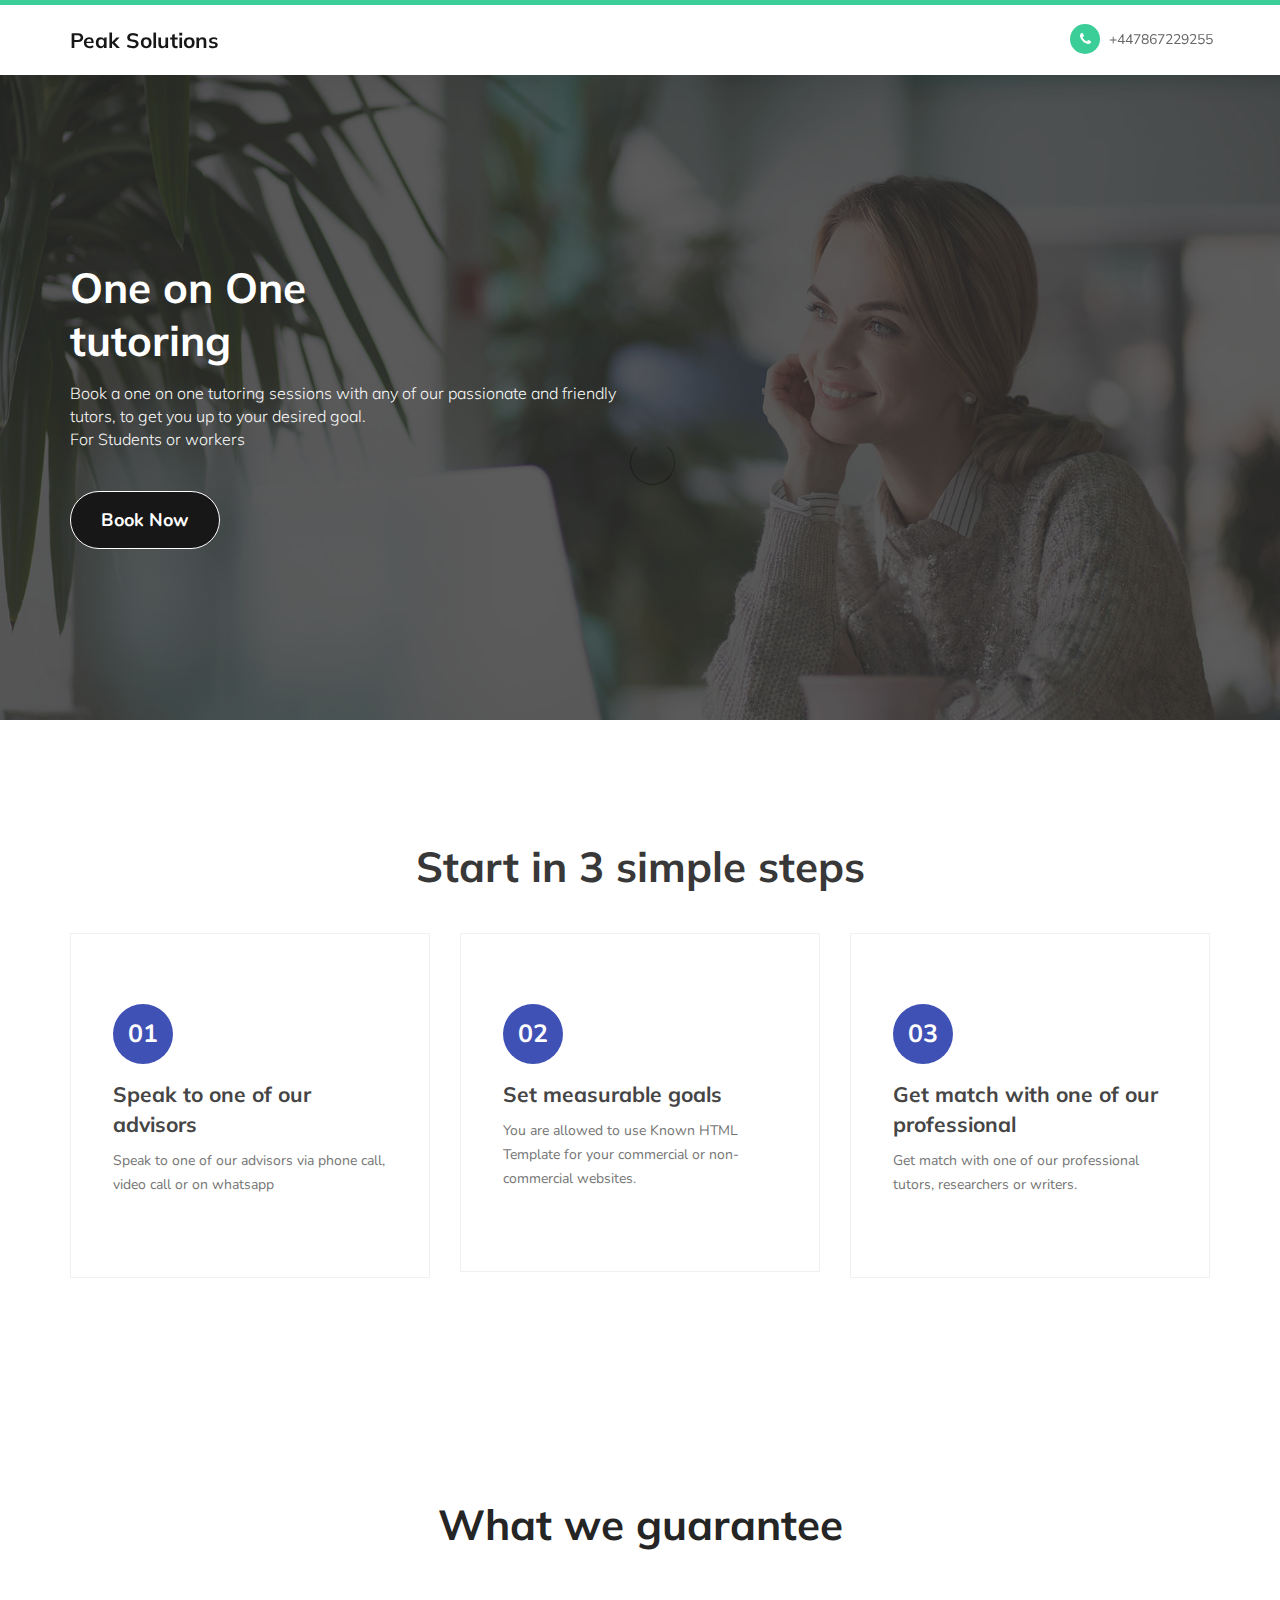
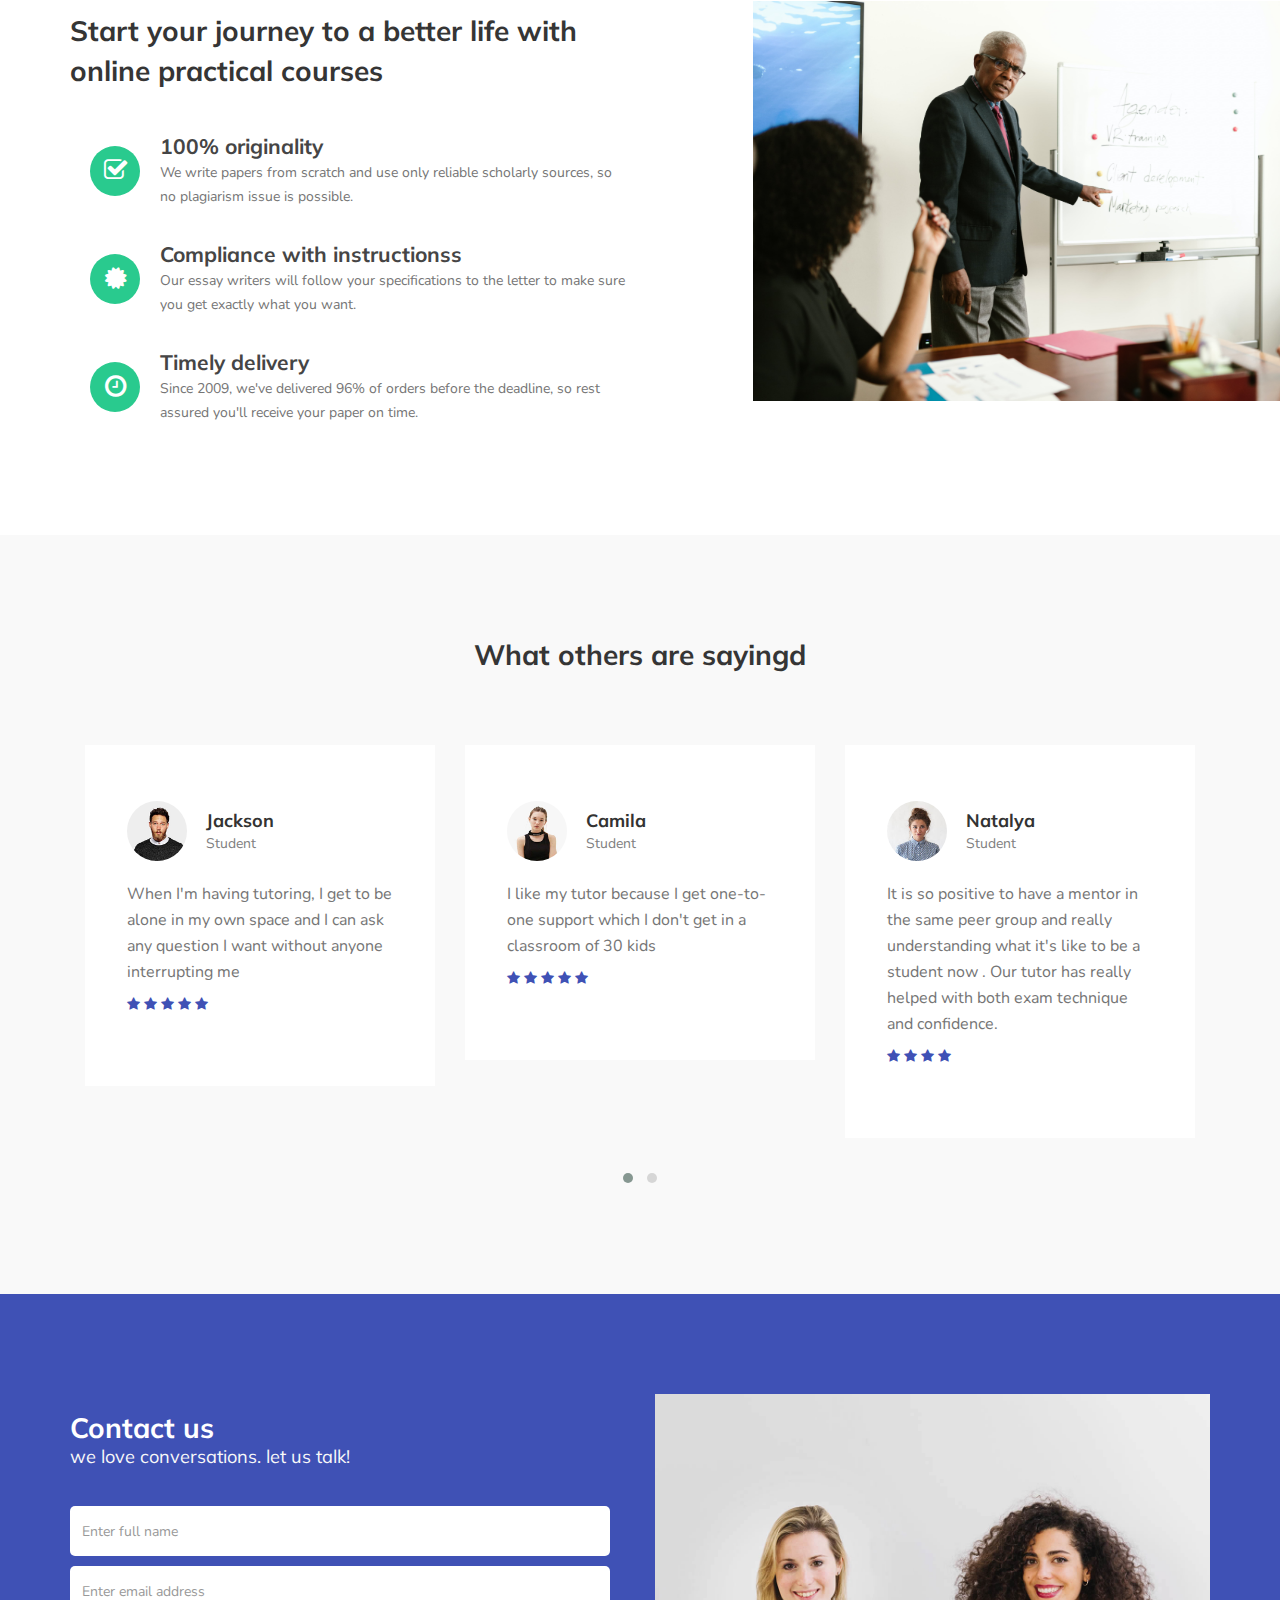
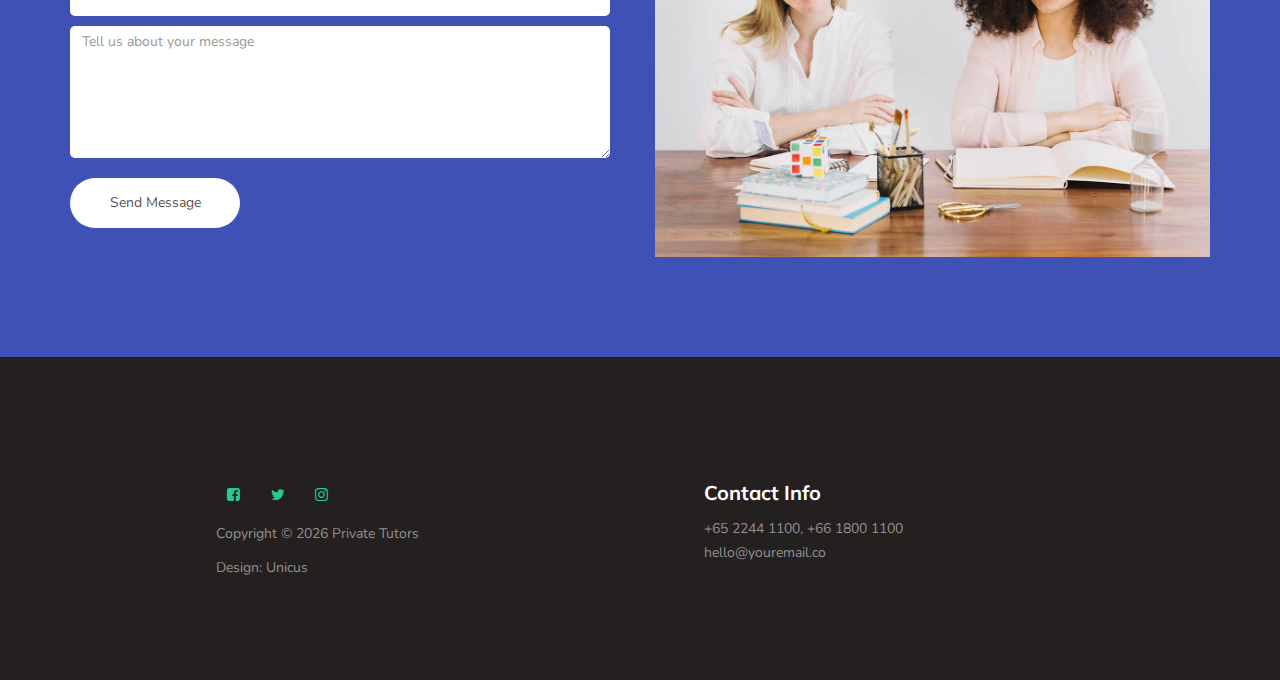
<file: ps/index.html>
<!DOCTYPE html>
<html lang="en">
<head>

     <title>Peak Solutions</title>

     <meta charset="UTF-8">
     <meta http-equiv="X-UA-Compatible" content="IE=Edge">
     <meta name="description" content="">
     <meta name="keywords" content="">
     <meta name="author" content="">
     <meta name="viewport" content="width=device-width, initial-scale=1, maximum-scale=1">

     <link rel="stylesheet" href="css/bootstrap.min.css">
     <link rel="stylesheet" href="css/font-awesome.min.css">
     <link rel="stylesheet" href="css/owl.carousel.css">
     <link rel="stylesheet" href="css/owl.theme.default.min.css">

     <!-- MAIN CSS -->
     <link rel="stylesheet" href="css/style.css">
     <link rel="stylesheet" type="text/css" href="css/main.css">

</head>

<style type="text/css">
     .overlay {
         background: rgba(20,20,20,.7);
         z-index: 1;
     }
</style>
<body id="top" data-spy="scroll" data-target=".navbar-collapse" data-offset="50">

     <!-- PRE LOADER -->
     <section class="preloader">
          <div class="spinner">
               <span class="spinner-rotate"></span>
          </div>
     </section>


     <!-- MENU -->
     <section class="navbar custom-navbar navbar-fixed-top" role="navigation">
          <div class="container">

               <div class="navbar-header">
                    <button class="navbar-toggle" data-toggle="collapse" data-target=".navbar-collapse">
                         <span class="icon icon-bar"></span>
                         <span class="icon icon-bar"></span>
                         <span class="icon icon-bar"></span>
                    </button>

                    <!-- lOGO TEXT HERE -->
                    <a href="index.html" class="navbar-brand" style="color: black; font-size: 1.5em; font-family: 'Muli', sans-serif;">Peak Solutions</a>
               </div>

               <!-- MENU LINKS -->
               <div class="collapse navbar-collapse">
                    <!-- <ul class="nav navbar-nav navbar-nav-first">
                         <li><a href="#top" class="smoothScroll">Home</a></li>
                         <li><a href="#about" class="smoothScroll">About</a></li>
                         <li><a href="#team" class="smoothScroll">Our Teachers</a></li>
                         <li><a href="#courses" class="smoothScroll">Courses</a></li>
                         <li><a href="#testimonial" class="smoothScroll">Reviews</a></li>
                         <li><a href="#contact" class="smoothScroll">Contact</a></li>
                    </ul> -->

                    <ul class="nav navbar-nav navbar-right">
                         <li><a href="tel: +447867229255"><i class="fa fa-phone"></i> +447867229255</a></li>
                    </ul>
               </div>

          </div>
     </section>


     <!-- HOME -->
     <section id="home">
          <div class="row">

                    <div class="owl-carousel owl-theme home-slider">
                         <div class="item item-first">
                              <div class="caption">
                                   <div class="container">
                                        <div class="overlay"></div>
                                        <div class="col-md-6 col-sm-12" style="z-index: 2;">
                                             <h1>One on One<br>tutoring</h1>
                                             <h3>Book a one on one tutoring sessions with any of our passionate and friendly tutors, to get you up to  your desired goal.<br>For Students or workers</h3>
                                             <a href="tel: +447867229255" class="section-btn btn btn-default smoothScroll">Book Now</a>
                                        </div>
                                   </div>
                              </div>
                         </div>

                         <div class="item item-second">
                              <div class="caption">
                                   <div class="container">
                                        <div class="overlay"></div>
                                        <div class="col-md-6 col-sm-12" style="z-index: 2;">
                                             <h1>Essay and project assistants</h1>
                                             <h3>Hire a pro essay writer or project assistant for confidential study help</h3>
                                             <a href="tel: +447867229255" class="section-btn btn btn-default smoothScroll">Contact Us</a>
                                        </div>
                                   </div>
                              </div>
                         </div>

                         <div class="item item-third">
                              <div class="caption">
                                   <div class="container">
                                        <div class="overlay"></div>
                                        <div class="col-md-6 col-sm-12" style="z-index: 2;">
                                             <h1>Research and Report Assistant</h1>
                                             <h3>Get professional help you with your reseach and reports. <a rel="nofollow" href="https://www.facebook.com/templatemo">templatemo</a> page.</h3>
                                             <a href="https://wa.me/447867229255" class="section-btn btn btn-default smoothScroll">Let's chat</a>
                                        </div>
                                   </div>
                              </div>
                         </div>
                    </div>
          </div>
     </section>


     <!-- FEATURE -->
     <section id="feature">
          <div class="container">
               <h1 style="text-align: center; margin-bottom: 40px;">Start in 3 simple steps</h1>
               <div class="row">

                    <div class="col-md-4 col-sm-4">
                         <div class="feature-thumb">
                              <span>01</span>
                              <h3>Speak to one of our advisors</h3>
                              <p>Speak to one of our advisors via phone call, video call or on whatsapp</p>
                         </div>
                    </div>

                    <div class="col-md-4 col-sm-4">
                         <div class="feature-thumb">
                              <span>02</span>
                              <h3>Set measurable goals </h3>
                              <p>You are allowed to use Known HTML Template for your commercial or non-commercial websites.</p>
                         </div>
                    </div>

                    <div class="col-md-4 col-sm-4">
                         <div class="feature-thumb">
                              <span>03</span>
                              <h3>Get match with one of our professional</h3>
                              <p>Get match with one of our professional tutors, researchers or writers.</p>
                         </div>
                    </div>

               </div>
          </div>
     </section>


     <!-- ABOUT -->
     <section id="about">
          <div class="container">
               <h1 style="text-align: center; margin-bottom: 40px;">What we guarantee</h1>
               <div class="row">

                    <div class="col-md-6 col-sm-12">
                         <div class="about-info">
                              <h2>Start your journey to a better life with online practical courses</h2>

                              <figure>
                                   <span><i class="fa fa-check-square-o"></i></span>
                                   <figcaption>
                                        <h3>100% originality</h3>
                                        <p>We write papers from scratch and use only reliable scholarly sources, so no plagiarism issue is possible.</p>
                                   </figcaption>
                              </figure>

                              <figure>
                                   <span><i class="fa fa-certificate"></i></span>
                                   <figcaption>
                                        <h3>Compliance with instructionss</h3>
                                        <p>Our essay writers will follow your specifications to the letter to make sure you get exactly what you want.</p>
                                   </figcaption>
                              </figure>

                              <figure>
                                   <span><i class="fa fa-clock-o"></i></span>
                                   <figcaption>
                                        <h3>Timely delivery</h3>
                                        <p>Since 2009, we've delivered 96% of orders before the deadline, so rest assured you'll receive your paper on time.</p>
                                   </figcaption>
                              </figure>
                         </div>
                    </div>

                    <!-- <div class="col-md-offset-1 col-md-4 col-sm-12">
                         <div class="entry-form">
                              <form action="#" method="post">
                                   <h2>Signup today</h2>
                                   <input type="text" name="full name" class="form-control" placeholder="Full name" required="">

                                   <input type="email" name="email" class="form-control" placeholder="Your email address" required="">

                                   <input type="password" name="password" class="form-control" placeholder="Your password" required="">

                                   <button class="submit-btn form-control" id="form-submit">Get started</button>
                              </form>
                         </div>
                    </div> -->

                    <div class="col-md-offset-1 col-md-4 col-sm-12">
                         <div class="about-img">
                              <img src="images/office.jpg" alt="" class="img-responsive">
                         </div>
                    </div>

               </div>
          </div>
     </section>


     <!-- TEAM -->
     <!-- <section id="team">
          <div class="container">
               <div class="row">

                    <div class="col-md-12 col-sm-12">
                         <div class="section-title">
                              <h2>Teachers <small>Meet Professional Trainers</small></h2>
                         </div>
                    </div>

                    <div class="col-md-3 col-sm-6">
                         <div class="team-thumb">
                              <div class="team-image">
                                   <img src="images/author-image1.jpg" class="img-responsive" alt="">
                              </div>
                              <div class="team-info">
                                   <h3>Mark Wilson</h3>
                                   <span>I love Teaching</span>
                              </div>
                              <ul class="social-icon">
                                   <li><a href="#" class="fa fa-facebook-square" attr="facebook icon"></a></li>
                                   <li><a href="#" class="fa fa-twitter"></a></li>
                                   <li><a href="#" class="fa fa-instagram"></a></li>
                              </ul>
                         </div>
                    </div>

                    <div class="col-md-3 col-sm-6">
                         <div class="team-thumb">
                              <div class="team-image">
                                   <img src="images/author-image2.jpg" class="img-responsive" alt="">
                              </div>
                              <div class="team-info">
                                   <h3>Catherine</h3>
                                   <span>Education is the key!</span>
                              </div>
                              <ul class="social-icon">
                                   <li><a href="#" class="fa fa-google"></a></li>
                                   <li><a href="#" class="fa fa-instagram"></a></li>
                              </ul>
                         </div>
                    </div>

                    <div class="col-md-3 col-sm-6">
                         <div class="team-thumb">
                              <div class="team-image">
                                   <img src="images/author-image3.jpg" class="img-responsive" alt="">
                              </div>
                              <div class="team-info">
                                   <h3>Jessie Ca</h3>
                                   <span>I like Online Courses</span>
                              </div>
                              <ul class="social-icon">
                                   <li><a href="#" class="fa fa-twitter"></a></li>
                                   <li><a href="#" class="fa fa-envelope-o"></a></li>
                                   <li><a href="#" class="fa fa-linkedin"></a></li>
                              </ul>
                         </div>
                    </div>

                    <div class="col-md-3 col-sm-6">
                         <div class="team-thumb">
                              <div class="team-image">
                                   <img src="images/author-image4.jpg" class="img-responsive" alt="">
                              </div>
                              <div class="team-info">
                                   <h3>Andrew Berti</h3>
                                   <span>Learning is fun</span>
                              </div>
                              <ul class="social-icon">
                                   <li><a href="#" class="fa fa-twitter"></a></li>
                                   <li><a href="#" class="fa fa-google"></a></li>
                                   <li><a href="#" class="fa fa-behance"></a></li>
                              </ul>
                         </div>
                    </div>

               </div>
          </div>
     </section> -->


     <!-- Courses -->
     <!-- <section id="courses">
          <div class="container">
               <div class="row">

                    <div class="col-md-12 col-sm-12">
                         <div class="section-title">
                              <h2>Popular Courses <small>Upgrade your skills with newest courses</small></h2>
                         </div>

                         <div class="owl-carousel owl-theme owl-courses">
                              <div class="col-md-4 col-sm-4">
                                   <div class="item">
                                        <div class="courses-thumb">
                                             <div class="courses-top">
                                                  <div class="courses-image">
                                                       <img src="images/courses-image1.jpg" class="img-responsive" alt="">
                                                  </div>
                                                  <div class="courses-date">
                                                       <span><i class="fa fa-calendar"></i> 12 / 7 / 2018</span>
                                                       <span><i class="fa fa-clock-o"></i> 7 Hours</span>
                                                  </div>
                                             </div>

                                             <div class="courses-detail">
                                                  <h3><a href="#">Social Media Management</a></h3>
                                                  <p>Lorem ipsum dolor sit amet, consectetur adipiscing elit.</p>
                                             </div>

                                             <div class="courses-info">
                                                  <div class="courses-author">
                                                       <img src="images/author-image1.jpg" class="img-responsive" alt="">
                                                       <span>Mark Wilson</span>
                                                  </div>
                                                  <div class="courses-price">
                                                       <a href="#"><span>USD 25</span></a>
                                                  </div>
                                             </div>
                                        </div>
                                   </div>
                              </div>

                              <div class="col-md-4 col-sm-4">
                                   <div class="item">
                                        <div class="courses-thumb">
                                             <div class="courses-top">
                                                  <div class="courses-image">
                                                       <img src="images/courses-image2.jpg" class="img-responsive" alt="">
                                                  </div>
                                                  <div class="courses-date">
                                                       <span><i class="fa fa-calendar"></i> 20 / 7 / 2018</span>
                                                       <span><i class="fa fa-clock-o"></i> 4.5 Hours</span>
                                                  </div>
                                             </div>

                                             <div class="courses-detail">
                                                  <h3><a href="#">Graphic & Web Design</a></h3>
                                                  <p>Lorem ipsum dolor sit amet, consectetur adipiscing elit.</p>
                                             </div>

                                             <div class="courses-info">
                                                  <div class="courses-author">
                                                       <img src="images/author-image2.jpg" class="img-responsive" alt="">
                                                       <span>Jessica</span>
                                                  </div>
                                                  <div class="courses-price">
                                                       <a href="#"><span>USD 80</span></a>
                                                  </div>
                                             </div>
                                        </div>
                                   </div>
                              </div>

                              <div class="col-md-4 col-sm-4">
                                   <div class="item">
                                        <div class="courses-thumb">
                                             <div class="courses-top">
                                                  <div class="courses-image">
                                                       <img src="images/courses-image3.jpg" class="img-responsive" alt="">
                                                  </div>
                                                  <div class="courses-date">
                                                       <span><i class="fa fa-calendar"></i> 15 / 8 / 2018</span>
                                                       <span><i class="fa fa-clock-o"></i> 6 Hours</span>
                                                  </div>
                                             </div>

                                             <div class="courses-detail">
                                                  <h3><a href="#">Marketing Communication</a></h3>
                                                  <p>Lorem ipsum dolor sit amet, consectetur adipiscing elit.</p>
                                             </div>

                                             <div class="courses-info">
                                                  <div class="courses-author">
                                                       <img src="images/author-image3.jpg" class="img-responsive" alt="">
                                                       <span>Catherine</span>
                                                  </div>
                                                  <div class="courses-price free">
                                                       <a href="#"><span>Free</span></a>
                                                  </div>
                                             </div>
                                        </div>
                                   </div>
                              </div>

                              <div class="col-md-4 col-sm-4">
                                   <div class="item">
                                        <div class="courses-thumb">
                                             <div class="courses-top">
                                                  <div class="courses-image">
                                                       <img src="images/courses-image4.jpg" class="img-responsive" alt="">
                                                  </div>
                                                  <div class="courses-date">
                                                       <span><i class="fa fa-calendar"></i> 10 / 8 / 2018</span>
                                                       <span><i class="fa fa-clock-o"></i> 8 Hours</span>
                                                  </div>
                                             </div>

                                             <div class="courses-detail">
                                                  <h3><a href="#">Summer Kids</a></h3>
                                                  <p>Lorem ipsum dolor sit amet, consectetur adipiscing elit.</p>
                                             </div>

                                             <div class="courses-info">
                                                  <div class="courses-author">
                                                       <img src="images/author-image1.jpg" class="img-responsive" alt="">
                                                       <span>Mark Wilson</span>
                                                  </div>
                                                  <div class="courses-price">
                                                       <a href="#"><span>USD 45</span></a>
                                                  </div>
                                             </div>
                                        </div>
                                   </div>
                              </div>

                              <div class="col-md-4 col-sm-4">
                                   <div class="item">
                                        <div class="courses-thumb">
                                             <div class="courses-top">
                                                  <div class="courses-image">
                                                       <img src="images/courses-image5.jpg" class="img-responsive" alt="">
                                                  </div>
                                                  <div class="courses-date">
                                                       <span><i class="fa fa-calendar"></i> 5 / 10 / 2018</span>
                                                       <span><i class="fa fa-clock-o"></i> 10 Hours</span>
                                                  </div>
                                             </div>

                                             <div class="courses-detail">
                                                  <h3><a href="#">Business &amp; Management</a></h3>
                                                  <p>Lorem ipsum dolor sit amet, consectetur adipiscing elit.</p>
                                             </div>

                                             <div class="courses-info">
                                                  <div class="courses-author">
                                                       <img src="images/author-image2.jpg" class="img-responsive" alt="">
                                                       <span>Jessica</span>
                                                  </div>
                                                  <div class="courses-price free">
                                                       <a href="#"><span>Free</span></a>
                                                  </div>
                                             </div>
                                        </div>
                                   </div>
                              </div>

                         </div>

               </div>
          </div>
     </section> -->


     <!-- TESTIMONIAL -->
     <section id="testimonial">
          <div class="container">
               <div class="row">

                    <div class="col-md-12 col-sm-12">
                         <div class="section-title">
                              <h2>What others are sayingd</small></h2>
                         </div>

                         <div class="owl-carousel owl-theme owl-client">
                              <div class="col-md-4 col-sm-4">
                                   <div class="item">
                                        <div class="tst-image">
                                             <img src="images/tst-image1.jpg" class="img-responsive" alt="">
                                        </div>
                                        <div class="tst-author">
                                             <h4>Jackson</h4>
                                             <span>Student</span>
                                        </div>
                                        <p>When I'm having tutoring, I get to be alone in my own space and I can ask any question I want without anyone interrupting me</p>
                                        <div class="tst-rating">
                                             <i class="fa fa-star"></i>
                                             <i class="fa fa-star"></i>
                                             <i class="fa fa-star"></i>
                                             <i class="fa fa-star"></i>
                                             <i class="fa fa-star"></i>
                                        </div>
                                   </div>
                              </div>

                              <div class="col-md-4 col-sm-4">
                                   <div class="item">
                                        <div class="tst-image">
                                             <img src="images/tst-image2.jpg" class="img-responsive" alt="">
                                        </div>
                                        <div class="tst-author">
                                             <h4>Camila</h4>
                                             <span>Student</span>
                                        </div>
                                        <p>I like my tutor because I get one-to-one support which I don't get in a classroom of 30 kids</p>
                                        <div class="tst-rating">
                                             <i class="fa fa-star"></i>
                                             <i class="fa fa-star"></i>
                                             <i class="fa fa-star"></i>
                                             <i class="fa fa-star"></i>
                                             <i class="fa fa-star"></i>
                                        </div>
                                   </div>
                              </div>

                              <div class="col-md-4 col-sm-4">
                                   <div class="item">
                                        <div class="tst-image">
                                             <img src="images/tst-image3.jpg" class="img-responsive" alt="">
                                        </div>
                                        <div class="tst-author">
                                             <h4>Natalya</h4>
                                             <span>Student</span>
                                        </div>
                                        <p>It is so positive to have a mentor in the same peer group and really understanding what it's like to be a student now . Our tutor has really helped with both exam technique and confidence.</p>
                                        <div class="tst-rating">
                                             <i class="fa fa-star"></i>
                                             <i class="fa fa-star"></i>
                                             <i class="fa fa-star"></i>
                                             <i class="fa fa-star"></i>
                                        </div>
                                   </div>
                              </div>

                              <div class="col-md-4 col-sm-4">
                                   <div class="item">
                                        <div class="tst-image">
                                             <img src="images/tst-image4.jpg" class="img-responsive" alt="">
                                        </div>
                                        <div class="tst-author">
                                             <h4>Andrio</h4>
                                             <span>Parent</span>
                                        </div>
                                        <p>Millie achieved an A in chemistry! We are thrilled as she was predicted a D in February. Thank you so much for your help and support. </p>
                                        <div class="tst-rating">
                                             <i class="fa fa-star"></i>
                                             <i class="fa fa-star"></i>
                                             <i class="fa fa-star"></i>
                                             <i class="fa fa-star"></i>
                                             <i class="fa fa-star"></i>
                                        </div>
                                   </div>
                              </div>

                         </div>

               </div>
          </div>
     </section> 


     <!-- CONTACT -->
     <section id="contact">
          <div class="container">
               <div class="row">

                    <div class="col-md-6 col-sm-12">
                         <form id="contact-form" role="form" action="mailto: enirume44@gmail.com" method="post">
                              <div class="section-title">
                                   <h2>Contact us <small>we love conversations. let us talk!</small></h2>
                              </div>

                              <div class="col-md-12 col-sm-12">
                                   <input type="text" class="form-control" placeholder="Enter full name" name="name" required="">
                    
                                   <input type="email" class="form-control" placeholder="Enter email address" name="email" required="">

                                   <textarea class="form-control" rows="6" placeholder="Tell us about your message" name="message" required=""></textarea>
                              </div>

                              <div class="col-md-4 col-sm-12">
                                   <input type="submit" class="form-control" name="send message" value="Send Message">
                              </div>

                         </form>
                    </div>

                    <div class="col-md-6 col-sm-12">
                         <div class="contact-image">
                              <img src="images/contact-image.jpg" class="img-responsive" alt="Smiling Two Girls">
                         </div>
                    </div>

               </div>
          </div>
     </section>       


     <!-- FOOTER -->
     <footer id="footer">
          <div class="container">
               <div class="row footer_row">

                    <div class="col-md-4 col-sm-6">
                         <div class="footer-info">
                              <!-- <div class="section-title">
                                   <h2>Headquarter</h2>
                              </div>
                              <address>
                                   <p>1800 dapibus a tortor pretium,<br> Integer nisl dui, ABC 12000</p>
                              </address> -->

                              <ul class="social-icon">
                                   <li><a href="#" class="fa fa-facebook-square" attr="facebook icon"></a></li>
                                   <li><a href="#" class="fa fa-twitter"></a></li>
                                   <li><a href="#" class="fa fa-instagram"></a></li>
                              </ul>

                              <div class="copyright-text"> 
                                   <p>Copyright &copy; <script>document.write(new Date().getFullYear());</script> Private Tutors</p>
                                   
                                   <p>Design: <a href="#" target="_blank">Unicus</a></p>
                              </div>
                         </div>
                    </div>

                    <div class="col-md-4 col-sm-6">
                         <div class="footer-info">
                              <div class="section-title">
                                   <h2>Contact Info</h2>
                              </div>
                              <address>
                                   <p>+65 2244 1100, +66 1800 1100</p>
                                   <p><a href="mailto:youremail.co">hello@youremail.co</a></p>
                              </address>

                              <!-- <div class="footer_menu">
                                   <h2>Quick Links</h2>
                                   <ul>
                                        <li><a href="#">Career</a></li>
                                        <li><a href="#">Investor</a></li>
                                        <li><a href="#">Terms & Conditions</a></li>
                                        <li><a href="#">Refund Policy</a></li>
                                   </ul>
                              </div> -->
                         </div>
                    </div>

                    <!-- <div class="col-md-4 col-sm-12">
                         <div class="footer-info newsletter-form">
                              <div class="section-title">
                                   <h2>Newsletter Signup</h2>
                              </div>
                              <div>
                                   <div class="form-group">
                                        <form action="#" method="get">
                                             <input type="email" class="form-control" placeholder="Enter your email" name="email" id="email" required="">
                                             <input type="submit" class="form-control" name="submit" id="form-submit" value="Send me">
                                        </form>
                                        <span><sup>*</sup> Please note - we do not spam your email.</span>
                                   </div>
                              </div>
                         </div>
                    </div> -->
                    
               </div>
          </div>
     </footer>


     <!-- SCRIPTS -->
     <script src="js/jquery.js"></script>
     <script src="js/bootstrap.min.js"></script>
     <script src="js/owl.carousel.min.js"></script>
     <script src="js/smoothscroll.js"></script>
     <script src="js/custom.js"></script>

</body>
</html>
</file>
<file: ps/css/style.css>
@import url('https://fonts.googleapis.com/css?family=Muli:300,700|Nunito');

  body {
    background: #ffffff;
    font-family: 'Nunito', sans-serif;
    overflow-x: hidden;
    padding-top: 70px;
  }


  /*---------------------------------------
     TYPOGRAPHY              
  -----------------------------------------*/

  h1,h2,h3,h4,h5,h6 {
    font-family: 'Muli', sans-serif;
    font-weight: bold;
    line-height: inherit;
  }

  h1 {
    color: #252525;
    font-size: 3em;
    line-height: normal;
  }

  h2 {
    color: #353535;
    font-size: 2em;
    padding-bottom: 10px;
  }

  h3 {
    font-size: 1.5em;
    margin-bottom: 0;
  }

  h3,
  h3 a {
    color: #454545;
  }

  p {
    color: #757575;
    font-size: 14px;
    font-weight: normal;
    line-height: 24px;
  }



  /*---------------------------------------
     GENERAL               
  -----------------------------------------*/

  html{
    -webkit-font-smoothing: antialiased;
  }

  a {
    color: #252525;
    -webkit-transition: 0.5s;
    transition: 0.5s;
    text-decoration: none !important;
  }

  a,
  input, button,
  .form-control {
    -webkit-transition: 0.5s;
    transition: 0.5s;
  }

  a:hover, a:active, a:focus {
    color: #29ca8e;
    outline: none;
  }

  ::-webkit-scrollbar{
    width: 8px;
    height: 8px;
  }

  ::-webkit-scrollbar-thumb {
    cursor: pointer;
    background: #000000;
  }

  .section-title {
    padding-bottom: 40px;
  }

  .section-title h2 {
    margin: 0;
  }

  .section-title small {
    display: block;
  }

  .overlay {
    background: rgba(20,20,20,0.5);
    position: absolute;
    top: 0;
    right: 0;
    bottom: 0;
    left: 0;
    width: 100%;
    height: 100%;
  }

  .entry-form {
    background: #252020;
    border-radius: 100%;
    text-align: center;
    padding: 6em;
    width: 450px;
    height: 450px;
  }

  .entry-form h2 {
    color: #ffffff;
    margin: 0;
  }

  .entry-form .form-control {
    background: transparent;
    border: 0;
    border-bottom: 1px solid;
    border-radius: 0;
    box-shadow: none;
    height: 45px;
    margin: 10px 0;
  }

  .entry-form .submit-btn {
    background: #ffffff;
    border-radius: 50px;
    border: 0;
    color: #252020;
    width: 50%;
    height: 50px;
    margin: 30px auto;
    margin-bottom: 10px;
  }

  .entry-form .submit-btn:hover {
    background: #3f51b5;
    color: #ffffff;
  }

  section {
    position: relative;
    padding: 100px 0;
  }

  #team,
  #testimonial {
    background: #f9f9f9;
  }

  #team, 
  #testimonial {
    text-align: center;
  }
  
  #google-map iframe {
    border: 0;
    width: 100%;
    height: 390px;
  }



  /*---------------------------------------
     BUTTONS               
  -----------------------------------------*/
.section-btn {
    background: black;
    border-radius: 50px;
    border: 1px solid #ffffff;
    color: #ffffff;
    font-size: inherit;
    font-weight: normal;
    padding: 15px 30px;
    transition: 0.5s;
    font-size: 1.3em;
    font-weight: bold;
}

  .section-btn:hover {
    background: #ffffff;
    border-color: transparent;
  }



  /*---------------------------------------
       PRE LOADER              
  -----------------------------------------*/

  .preloader {
    position: fixed;
    top: 0;
    left: 0;
    width: 100%;
    height: 100%;
    z-index: 99999;
    display: flex;
    flex-flow: row nowrap;
    justify-content: center;
    align-items: center;
    background: none repeat scroll 0 0 #ffffff;
  }

  .spinner {
    border: 1px solid transparent;
    border-radius: 3px;
    position: relative;
  }

  .spinner:before {
    content: '';
    box-sizing: border-box;
    position: absolute;
    top: 50%;
    left: 50%;
    width: 45px;
    height: 45px;
    margin-top: -10px;
    margin-left: -10px;
    border-radius: 50%;
    border: 1px solid #575757;
    border-top-color: #ffffff;
    animation: spinner .9s linear infinite;
  }

  @-webkit-@keyframes spinner {
    to {transform: rotate(360deg);}
  }

  @keyframes spinner {
    to {transform: rotate(360deg);}
  }



  /*---------------------------------------
      MENU              
  -----------------------------------------*/

  .custom-navbar {
    background: #ffffff;
    border-top: 5px solid #29ca8e;
    border-bottom: 0;
    -webkit-box-shadow: 0 1px 30px rgba(0, 0, 0, 0.1);
    -moz-box-shadow: 0 1px 30px rgba(0, 0, 0, 0.1);
    box-shadow: 0 1px 30px rgba(0, 0, 0, 0.1);
    padding: 12px 0;
    margin-bottom: 0;
    padding: 0;
  }

  .custom-navbar .navbar-brand {
    color: #454545;
    font-size: 18px;
    font-weight: bold;
    line-height: 40px;
  }

  .custom-navbar .navbar-nav.navbar-nav-first {
    margin-left: 8em;
  }

  .custom-navbar .navbar-nav.navbar-right li a {
    padding-right: 12px;
    padding-left: 12px;
  }

  .custom-navbar .navbar-nav.navbar-right li a .fa {
    background: #29ca8e;
    border-radius: 100%;
    color: #ffffff;
    width: 30px;
    height: 30px;
    line-height: 30px;
    text-align: center;
    display: inline-block;
    margin-right: 5px;
  }

  .custom-navbar .nav li a {
    line-height: 40px;
    color: #575757;
    padding-right: 22px;
    padding-left: 22px;
  }

  .custom-navbar .navbar-nav > li > a:hover,
  .custom-navbar .navbar-nav > li > a:focus {
    background-color: transparent;
  }

  .custom-navbar .nav li a:hover {
    background-color: #29ca8e;
    color: #ffffff;
  }

  .custom-navbar .nav li.active > a {
    background-color: #29ca8e;
    color: #ffffff;
  }

  .custom-navbar .navbar-toggle {
    border: none;
    padding-top: 10px;
  }

  .custom-navbar .navbar-toggle {
    background-color: transparent;
  }

  .custom-navbar .navbar-toggle .icon-bar {
    background: #252525;
    border-color: transparent;
  }



  /*---------------------------------------
      HOME  & SLIDER            
  -----------------------------------------*/

  #home {
    padding: 0;
  }

  #home h1 {
    color: #ffffff;
  }

  #home h3 {
    color: #f9f9f9;
    font-size: 16px;
    font-weight: 300;
    margin: 0;
    padding: 5px 0 40px 0;
  }

  @media (min-width: 768px) {
    .home-slider .col-md-6 {
      padding-left: 0;
    }
  }

  .home-slider .caption {
    display: flex;
    justify-content: center;
    flex-direction: column;
    text-align: left;
    background-color: rgba(20,20,20,0.2);
    height: 100%;
    color: #fff;
    cursor: e-resize;
  }

  .home-slider .item {
    background-repeat: no-repeat;
    background-attachment: local;
    background-size: cover;
    height: 650px;
  }
  
  .caption h3 a { color: #FFF; }
  .caption h3 a:hover { color: #FF3; }

  .home-slider .item-first {
    background-image: url(../images/slider-image1.jpg);
	background-position: center;
  }

  .home-slider .item-second {
    background-image: url(../images/slider-image2.jpg);
  }

  .home-slider .item-third {
    background-image: url(../images/slider-image3.jpg);
  }



  /*---------------------------------------
      FEATURE              
  -----------------------------------------*/

  .feature-thumb {
    border: 1px solid #f0f0f0;
    padding: 5em 3em;
  }

  .feature-thumb span {
    background: #3f51b5;
    border-radius: 50px;
    color: #ffffff;
    font-size: 25px;
    font-weight: bold;
    display: inline-block;
    width: 60px;
    height: 60px;
    line-height: 60px;
    text-align: center;
    margin-bottom: 5px;
  }

  .feature-thumb h3 {
    margin: 10px 0;
  }



  /*---------------------------------------
      ABOUT              
  -----------------------------------------*/

  #about figure {
    display: inline-block;
    vertical-align: top;
    margin-left: 15px;
  }

  #about figure span {
    float: left;
    margin-left: -15px;
    padding: 15px 20px;
    position: relative;
    top: 20px;
  }

  #about figure span i {
    background: #29ca8e;
    border-radius: 50px;
    color: #ffffff;
    font-size: 25px;
    width: 50px;
    height: 50px;
    line-height: 50px;
    text-align: center;
  }



  /*---------------------------------------
      TEAM              
  -----------------------------------------*/

  .team-thumb {
    background: #ffffff;
    position: relative;
    overflow: hidden;
    text-align: left;
  }

  .team-info {
    padding: 20px 30px;
  }

  .team-image img {
    width: 100%;
  }

  .team-thumb .social-icon {
    border-top: 1px solid #f0f0f0;
    padding: 4px 20px 0 20px;
  }

  .team-thumb .social-icon li a {
    background: #ffffff;
    color: #252020;
  }

  .team-info h3 {
    margin: 0;
  }


  /*---------------------------------------
      COURSES             
  -----------------------------------------*/

  #courses .section-title {
    text-align: center;
  }

  #courses .owl-theme .owl-nav {
    margin-top: 30px;
  }

  #courses .owl-theme .owl-nav [class*=owl-] {
    border-radius: 2px;
    font-size: 16px;
    width: 30px;
    height: 30px;
    line-height: 30px;
    text-align: center;
    padding: 0;
  }

  .courses-thumb {
    background: #f9f9f9;
    position: relative;
  }

  .courses-top {
    position: relative;
  }

  .courses-image {
    background: linear-gradient(to right, #202020, #101010);
  }

  .courses-date {
    background: linear-gradient(rgba(255, 0, 0, 0), rgba(0, 0, 0, 0.6));
    width: 100%;
    position: absolute;
    bottom: 0;
    padding: 20px 25px;
  }

  .courses-date span,
  .courses-author span {
    font-size: 14px;
    font-weight: bold;
  }

  .courses-date span {
    color: #ffffff;
    display: inline-block;
    margin-right: 10px;
  }

  .courses-detail {
    padding: 25px 25px 15px 25px;
  }

  .courses-detail h3 {
    margin: 0 0 2px 0;
  }

  .courses-info {
    border-top: 1px solid #f0f0f0;
    position: relative;
    clear: both;
    padding: 15px 25px;
  }

  .courses-author,
  .courses-author span {
    display: inline-block;
    vertical-align: middle;
  }

  .courses-author img {
    display: inline-block !important;
    border-radius: 50px;
    width: 50px !important;
    height: 50px;
    margin-right: 10px;
  }

  .courses-price {
    float: right;
    margin-top: 10px;
  }

  .courses-price span {
    background: #29ca8e;
    border-radius: 2px;
    color: #ffffff;
    display: block;
    padding: 5px 10px;
  }

  .courses-price.free span {
    background: #3f51b5;
  }



  /*---------------------------------------
     NEWS              
  -----------------------------------------*/

  .news-thumb {
    clear: both;
    position: relative;
    overflow: hidden;
    margin-bottom: 30px;
  }

  .news-thumb .news-image {
    float: left;
    width: 40%;
    margin-right: 30px;
  }

  .news-info h3 {
    margin-top: 5px;
    margin-bottom: 10px;
  }

  .news-date span {
    color: #909090;
    font-weight: bold;
  }



  /*---------------------------------------
      TESTIMONIAL             
  -----------------------------------------*/

  #testimonial .item {
    background: #ffffff;
    margin: 20px 0;
    padding: 4em 3em;
    text-align: left;
  }

  #courses .col-md-4,
  #testimonial .col-md-4 {
    display: block;
    width: 100%;
  }

  #testimonial .item > p {
    font-size: 16px;
    line-height: 26px;
  }

  .tst-rating {
    margin-bottom: 15px;
  }

  .tst-rating .fa {
    color: #3f51b5;
  }

  .tst-image,
  .tst-author {
    display: inline-block;
    vertical-align: middle;
    margin-bottom: 20px;
    text-align: left;
  }

  .tst-image img {
    border-radius: 50px;
    width: 60px !important;
    height: 60px;
    margin-right: 15px;
  }

  .tst-author h4 {
    margin: 0;
  }

  .tst-author span {
    color: #808080;
    font-size: 14px;
  }



  /*---------------------------------------
      CONTACT             
  -----------------------------------------*/

  #contact {
    background: #3f51b5;
  }

  #contact h2 {
    color: #ffffff;
  }

  #contact .section-title {
    padding-bottom: 20px;
  }

  #contact h2 > small,
  #contact p,
  #contact a {
    color: #f9f9f9;
  }

  #contact-form {
    padding: 1em 0;
  }

  #contact-form .col-md-12,
  #contact-form .col-md-4 {
    padding-left: 0;
  }

  #contact-form .form-control {
    border: 0;
    border-radius: 5px;
    box-shadow: none;
    margin: 10px 0;
  }

  #contact-form input {
    height: 50px;
  }

  #contact-form input[type='submit'] {
    border-radius: 50px;
    border: 1px solid transparent;
  }

  #contact-form input[type='submit']:hover {
    background: transparent;
    border-color: #ffffff;
    color: #ffffff;
  }
  



  /*---------------------------------------
     FOOTER              
  -----------------------------------------*/

  footer {
    background: #252020;
    /*padding: 120px 0;*/
    padding: 90px 0;
  }

  footer .section-title {
    padding-bottom: 10px;
  }

  footer h2 {
    font-size: 20px;
  }

  footer a,
  footer p {
    color: #909090;
  }

  footer strong {
    color: #d9d9d9;
  }

  footer address p {
    margin-bottom: 0;
  }

  footer .social-icon {
    margin-top: 25px;
  }

  .footer-info {
    margin-right: 2em;
  }

  .footer-info h2 {
    color: #ffffff;
    padding: 0;
  }

  .footer_menu h2 {
    margin-top: 2em;
  }

  .footer_menu ul {
    margin: 0;
    padding: 0;
  }

  .footer_menu li {
    display: inline-block;
    list-style: none;
    margin: 5px 10px 5px 0;
  }

  .newsletter-form .form-control {
    background: transparent;
    border-radius: 0;
    box-shadow: none;
    border: 0;
    border-bottom: 1px solid #303030;
    height: 50px;
    margin: 5px 0;
  }

  .newsletter-form input[type="submit"] {
    background: transparent;
    border: 1px solid #f9f9f9;
    border-radius: 50px;
    color: #ffffff;
    display: block;
    margin-top: 20px;
    outline: none;
    width: 50%;
  }

  .newsletter-form input[type="submit"]:hover {
    background: #29ca8e;
    border-color: transparent;
  }

  .newsletter-form .form-group span {
    color: #909090;
    display: block;
    font-size: 12px;
    margin-top: 20px;
  }



  /*---------------------------------------
     SOCIAL ICON              
  -----------------------------------------*/

  .social-icon {
    position: relative;
    padding: 0;
    margin: 0;
  }

  .social-icon li {
    display: inline-block;
    list-style: none;
    margin-bottom: 5px;
  }

  .social-icon li a {
    border-radius: 100px;
    color: #29ca8e;
    font-size: 15px;
    width: 35px;
    height: 35px;
    line-height: 35px;
    text-decoration: none;
    text-align: center;
    transition: all 0.4s ease-in-out;
    position: relative;
    margin: 5px 5px 5px 0;
  }

  .social-icon li a:hover {
    background: #29ca8e;
    color: #ffffff;
  }



  /*---------------------------------------
     RESPONSIVE STYLES              
  -----------------------------------------*/

  @media screen and (max-width: 1170px) {
    .custom-navbar .navbar-nav.navbar-nav-first {
      margin-left: inherit;
    }
  }

  @media only screen and (max-width: 992px) {
    section,
    footer {
      padding: 60px 0;
    }

    .home-slider .item {
      background-position: center center;
    }

    .feature-thumb,
    .about-info,
    .team-thumb,
    .footer-info {
      margin-bottom: 50px;
    }

    .contact-image {
      margin-top: 50px;
    }
  }


  @media only screen and (min-width: 768px) and (max-width: 991px) {
    .custom-navbar .nav li a {
      padding-right: 10px;
      padding-left: 10px;
    }
  }

  @media only screen and (max-width: 767px) {
    h1 {
      font-size: 2.5em;
    }

    h1,h2,h3 {
      line-height: normal;
    }

    .custom-navbar {
      background: #ffffff;
      -webkit-box-shadow: 0 1px 30px rgba(0, 0, 0, 0.1);
      -moz-box-shadow: 0 1px 30px rgba(0, 0, 0, 0.1);
      box-shadow: 0 1px 30px rgba(0, 0, 0, 0.1);
      padding: 10px 0;
      text-align: center;
    }

    .custom-navbar .navbar-brand,
    .custom-navbar .nav li a {
      line-height: normal;
    }

    .custom-navbar .nav li a {
      padding: 10px;
    }

    .custom-navbar .navbar-brand,
    .top-nav-collapse .navbar-brand {
      color: #252525;
      font-weight: 600;
    }

    .custom-navbar .nav li a,
    .top-nav-collapse .nav li a {
      color: #575757;
    }

    .custom-navbar .navbar-nav.navbar-right li {
      display: inline-block;
    }

    .footer-info {
      margin-right: 0;
    }

    .footer-info.newsletter-form {
      margin-bottom: 0;
    }

    .entry-form {
      display: block;
      margin: 0 auto;
    }
  }


  @media only screen and (max-width: 580px) {
    h2 {
      font-size: 1.8em;
    }

    #testimonial .item {
      padding: 2em;
    }

    .contact-image {
      margin-top: 0;
    }
  }

  @media only screen and (max-width: 480px) {
    h1 {
      font-size: 2em;
    }

    #home h3 {
      font-size: 14px;
    }

    .entry-form {
      border-radius: 0;
      padding: 2em;
      max-width: 100%;
      max-height: 100%;
      width: inherit;
      height: inherit;
    }
  }
</file>
<file: ps/css/main.css>
*{
	/*background: rgb(0 100 0 / 0.1) !important;*/
}
html, body{
	width: 100%;
	overflow-x: hidden;
}

.about-img{
	width: 60rem;
    margin-top: 10px;
}

.footer_row{
	display: flex;
    flex-direction: row;
    align-items: baseline;
    justify-content: space-around;
}

@media only screen and (max-width: 750px){
	.footer_row{
		flex-direction: column;
	}
	.about-img{
		margin-top: 0;
		width: 100%;
	}
}
</file>
